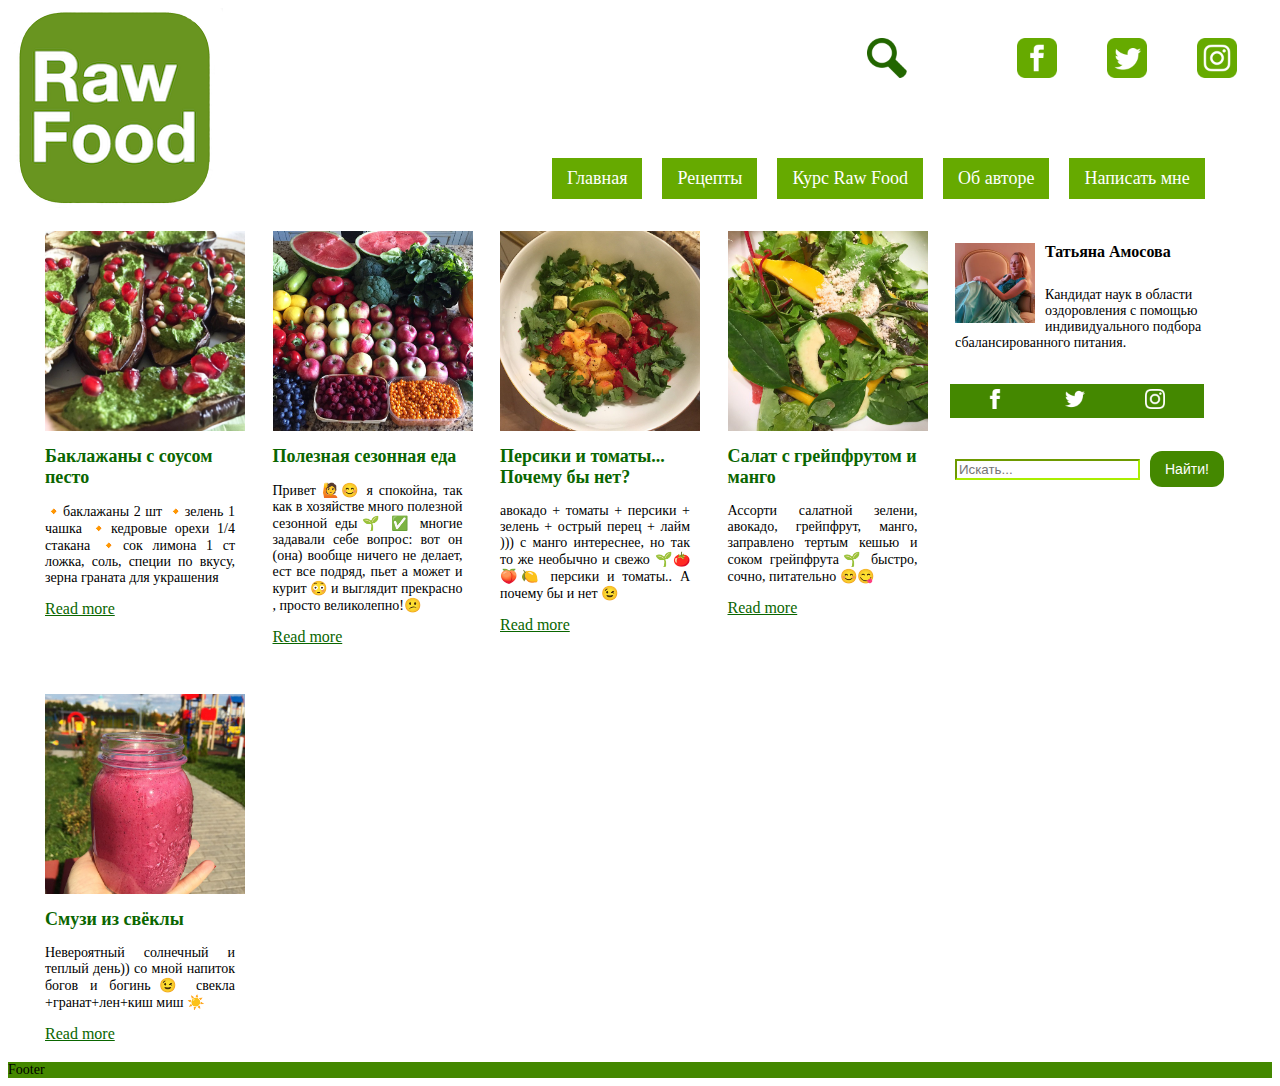
<file: index.html>
<!doctype html>

<html lang="ru">
<head>
  <meta charset="utf-8">

  <title>Raw Food - Super Food</title>
  <meta name="description" content="Здоровье. Энергия. Красота.">
  <meta name="author" content="">

  <link rel="stylesheet" href="style1.css" type="text/css"/>

</head>

<body>
    <header>
       
            <a href="./index.html"><img src="./images/raw food 3.png"/></a>
        
      <nav>
       
            <a href="./index.html">Главная</a>
            <a href="./404.html">Рецепты</a>
            <a href="./404.html">Курс Raw Food</a>
             <a href="./404.html">Об авторе</a>
            <a href="./404.html">Написать мне</a>
        
      
      <div id="social">
            <a href="https://facebook.com/"><img src="./images/facebook.png" alt="Facebook"/></a>
            <a href="https://twitter.com/"><img src="./images/twitter.png" alt="Twitter"/></a>
            <a href="https://instagram.com"><img src="./images/instagram.png" alt="Instagram"/></a> </div>
            <div id="search"><a href="#" class="search"><img src="./images/search.png" alt="Поиск"/></a>
                     
            </div>
        
        </nav>
          
             
        
    </header>
    <div class="clearfix"></div>
    
    <div class="maincontent">
    <div></div><main class="container"> 
       
            <div class="post">
                <p class="post-image"><img src="./images/Baclazhans.jpg" /></p>
                <h2>Баклажаны с соусом песто</h2>
                <p>🔸баклажаны 2 шт
                        🔸зелень 1 чашка
                        🔸кедровые орехи 1/4 стакана
                        🔸сок лимона 1 ст ложка, соль, специи по вкусу, зерна граната для украшения</p>
                        <p class="more"><a href="./404.html">Read more</a></p>
            </div>
            
            <div class="post">                 <p class="post-image"><img src="./images/fruits.jpg" /></p>
                <h2>Полезная сезонная еда</h2>
                <p>Привет 🙋😊 я спокойна, так как в хозяйстве много полезной сезонной еды🌱 ✅ многие задавали себе вопрос: вот он (она) вообще ничего не делает, ест все подряд, пьет а может и курит 😳 и выглядит прекрасно , просто великолепно!😕</p>
            <p class="more"><a href="./404.html">Read more</a></p>
            </div>
            <div class="post">                 <p class="post-image"><img src="./images/salad 2.jpg" /></p>
                <h2>Персики и томаты... Почему бы нет?</h2>
                <p>авокадо + томаты + персики + зелень + острый перец + лайм ))) с манго интереснее, но так то же необычно и свежо 🌱🍅🍑🍋 персики и томаты.. А почему бы и нет 😉 </p><p class="more"><a href="#">Read more</a></p></div>
               
                <div class="post">                 <p class="post-image"><img src="./images/salad.jpg" /></p>
                <h2>Салат с грейпфрутом и манго</h2>
                <p>Ассорти салатной зелени, авокадо, грейпфрут, манго, заправлено тертым кешью и соком грейпфрута🌱 быстро, сочно, питательно 😊😋</p><p class="more"><a href="#">Read more</a></p></div>
                
                <div class="post">                 <p class="post-image"><img src="./images/smozie.jpg" /></p>
                <h2>Смузи из свёклы</h2>
                <p>Невероятный солнечный и теплый день)) со мной напиток богов и богинь😉 свекла +гранат+лен+киш миш ☀️ </p><p class="more"><a href="#">Read more</a></p></div>
            
        </main>
    <aside>
        <p class="author"><img src="./images/author.jpg" />Татьяна Амосова</p>
        <p>Кандидат наук в области оздоровления с помощью индивидуального подбора сбалансированного питания.</p>
        <p class="social">.
                <a href="https://facebook.com/"><img src="./images/facebook small.png" alt="Facebook"/></a> 
                <a href="https://twitter.com/"><img src="./images/twitter small.png" alt="Twitter"/></a> 
                 <a href="https://instagram.com/"><img src="./images/instagram small.png" alt="Instagram"/></a> 

        </p>
        <p class="search"><input id="input" type="search" alt="Поиск" placeholder="Искать..." onfocus="this.placeholder=''" onblur="this.placeholder='Искать...'"/><button id="button">Найти!</button></p>
    </aside></div><div></div>
<div class="clearfix"></div>
    <footer><div>Footer</div>
    </footer>
</body>
</html>
</file>
<file: style1.css>
* {
    box-sizing: border-box;
}
body {
    font-family: 'Times New Roman', Times, serif;
    font-weight: normal;
    font-size: 14px;
}

header {
    width: 100%;
    font-family: Georgia, 'Times New Roman', Times, serif;
   }

nav {
       width: 720px;
   
    float: right;
    padding-top: 150px;
    position: relative;
}

nav a {
   
     margin-right: 20px; /* создание отступов для того, чтобы не сливались пункты меню. */
    font-size: 18px; /* Размер текста в ссылках. */  
    margin-bottom: 10px;
     padding: 10px 15px;  /* Внутри блочные отступы. */
     display: block;
     float: left;
     background: #66AA00; /* Цвет блоков меню. */
     color: #fff; /* Цвет текста в блоках меню. */
     text-decoration: none; /* Устранение подчёркивания ссылок. */
     
     text-align: center;
}

nav a:hover {
    background: #448800; /* Цвет блока при наведении курсора. */
}

#social {
position: absolute;
  top: 20px;
  left: 450px;
 }

#social a {
    background: transparent; /* Цвет блоков меню. */
       text-decoration: none;
       float: left;
       display: block;
}
nav img {
        height: 40px;
         width: 40px;
         
}
#search {
    position: absolute;
  top: 20px;
  left: 300px;
}
#search a {
    background: transparent; /* Цвет блоков меню. */
       text-decoration: none;
        display: block;
}

.maincontent { 

    display: grid;
    grid-template-columns: 1fr 900px 300px 1fr;
}


.container {
grid-gap: 10px;

display: grid;
grid-template-columns: repeat(auto-fill, minmax(200px, 1fr));

justify-content: center;
}

.containerbig {
    display: grid;
   justify-content: center;
grid-column-start: 2;
grid-column-end: 3;
}

.containerbig h2 {
    font-size: 20px;
    font-weight: bold;
    color: #0A6600;
    margin-top: 100px;
}

.post {
    width: 200px;
    padding: 5px;
   }

.post-image img {
    display: block;
    width: 200px;
    height: 200px;
}

h2 {
    font-size: 18px;
    font-weight: bold;
    color: #0A6600;
}

.post p {
    text-align: justify;
    
}

.more a {
    font-size: 16px;
    color: #0A6600;
    
 
}
aside {
    margin:  10px;
}

aside p {
    padding: 5px;
    font-size: 14px;
}

.author {
    font-size: 16px;
    font-weight: bold; 
}


.author img {
    width: 80px;
    height: 80 px;
    float: left;
    margin-right: 10px;

}

.social {
    background-color: #448800;
   color: #448800;
   display: inline-block;
    
}
.social a {
    
       text-decoration: none;
       float: left;
       display: block;
       
}
.social img {
        height: 20px;
         width: 20px;
         margin-right:30px;
         margin-left: 30px;
        
}

#input, input[type="search"] { 
    
    border-color: #AAEE00;
  margin-right: 10px;
}

#button {
background-color: #448800; 
  border: none;
  color: white;
  padding: 10px 15px;
  text-align: center;
  text-decoration: none;
  display: inline-block;
  font-size: 14px;
  border-radius: 12px;

}

.clearfix::after {
    content: ".";
    display: block;
    clear: both;
    visibility: hidden;
    height: 0;
}
footer {
    width: 100%;
    font-family: Georgia, 'Times New Roman', Times, serif;
    background-color: #448800;
    clear: both;
}
</file>
